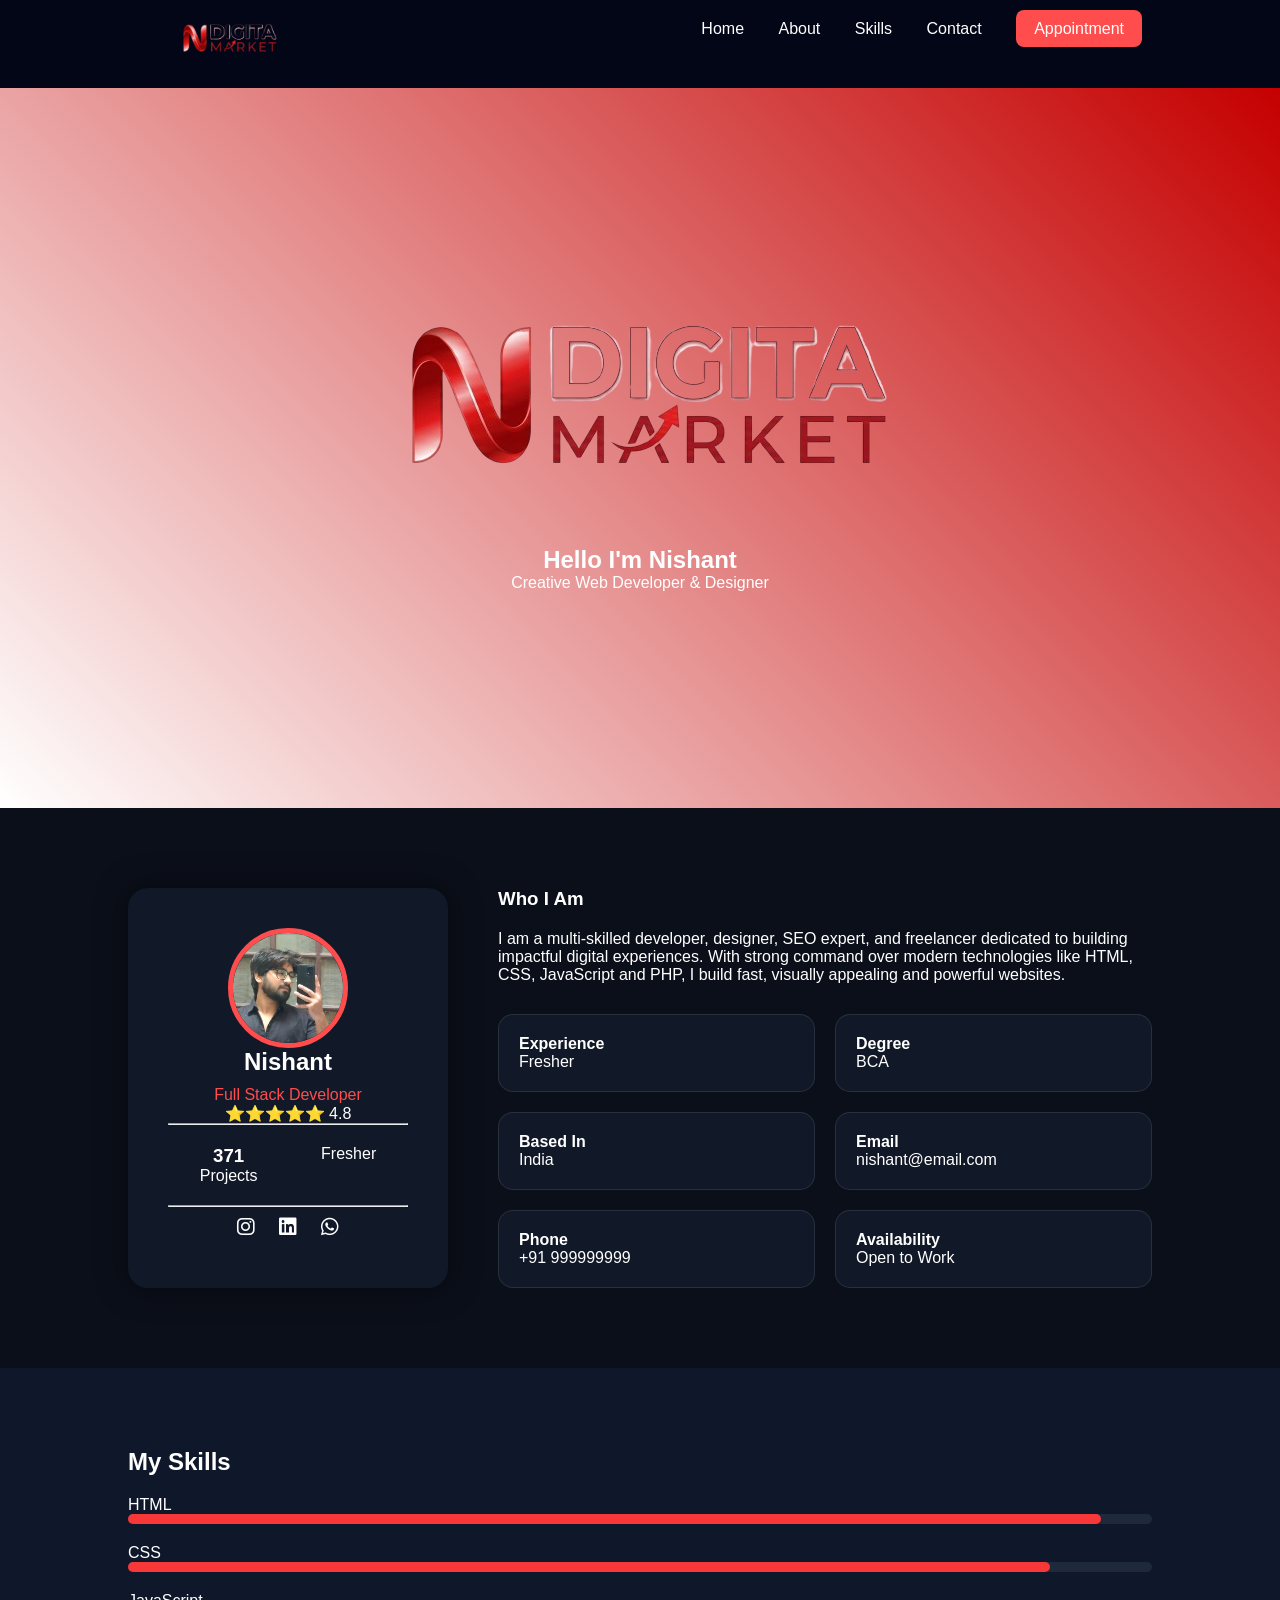
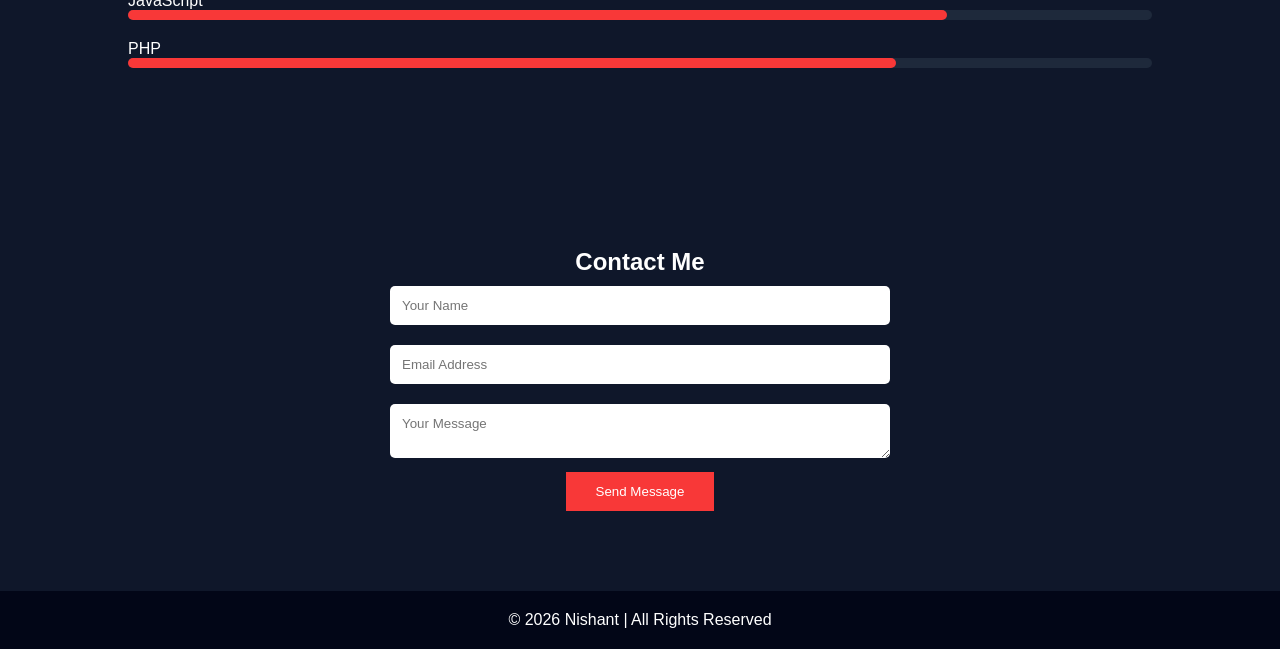
<file: it's me/index.html>
<!DOCTYPE html>
<html lang="en">
<head>
<meta charset="UTF-8">
<meta name="viewport" content="width=device-width, initial-scale=1.0">

<title>Nishant | Developer</title>

<link rel="stylesheet" href="style.css">
<link rel="stylesheet"
href="https://cdnjs.cloudflare.com/ajax/libs/font-awesome/6.5.0/css/all.min.css">
<script src="https://cdnjs.cloudflare.com/ajax/libs/gsap/3.12.2/gsap.min.js"></script>

</head>

<body>

<header>

<p class="logo">
    <img style="width: 200px;" src="Gemini_Generated_Image_mf9o6mmf9o6mmf9o-removebg-preview (1).png" alt="" srcset="">
</p>

<nav>

<a href="#home">Home</a>
<a href="#about">About</a>
<a href="#skills">Skills</a>
<a href="#contact">Contact</a>

<a href="appointment.html" id="#appointment" class="appoint-btn">Appointment</a>

</nav>

</header>

<section class="hero" id="home">

<img src="Gemini_Generated_Image_mf9o6mmf9o6mmf9o-removebg-preview (1).png" class="profile">

<h2>Hello I'm Nishant</h2>

<p>Creative Web Developer & Designer</p>

</section>
<section id="about" >
<section class="about-section" >

<div class="about-container" >

<!-- LEFT PROFILE CARD -->

<div class="profile-card">

<div class="profile-img">

<img src="WhatsApp Image 2026-04-05 at 11.43.42 AM.jpeg">

</div>

<h2>Nishant</h2>

<p class="role">Full Stack Developer</p>

<div class="rating">⭐⭐⭐⭐⭐ 4.8</div>

<hr>

<div class="stats">

<div>
<h3>371</h3>
<p>Projects</p>
</div>

<div>

<p>Fresher</p>
</div>

</div>

<hr>

<div class="social">

<i class="fab fa-instagram" ></i>
<i class="fab fa-linkedin"></i>
<i class="fab fa-whatsapp"></i>

</div>

</div>


<!-- RIGHT CONTENT -->

<div class="about-content">

<h1>Who I Am</h1>

<p>

I am a multi-skilled developer, designer, SEO expert, and freelancer dedicated
to building impactful digital experiences.

With strong command over modern technologies like HTML, CSS, JavaScript
and PHP, I build fast, visually appealing and powerful websites.

</p>

<div class="info-grid">

<div class="info-box">
<h4>Experience</h4>
<p>Fresher</p>
</div>

<div class="info-box">
<h4>Degree</h4>
<p>BCA</p>
</div>

<div class="info-box">
<h4>Based In</h4>
<p>India</p>
</div>

<div class="info-box">
<h4>Email</h4>
<p>nishant@email.com</p>
</div>

<div class="info-box">
<h4>Phone</h4>
<p>+91 999999999</p>
</div>

<div class="info-box">
<h4>Availability</h4>
<p>Open to Work</p>
</div>

</div>

</div>

</div>

</section>
</section>

<section class="skills" id="skills">

<h2>My Skills</h2>

<div class="skill">
<p>HTML</p>
<div class="bar"><span style="width:95%"></span></div>
</div>

<div class="skill">
<p>CSS</p>
<div class="bar"><span style="width:90%"></span></div>
</div>

<div class="skill">
<p>JavaScript</p>
<div class="bar"><span style="width:80%"></span></div>
</div>

<div class="skill">
<p>PHP</p>
<div class="bar"><span style="width:75%"></span></div>
</div>

</section>

<section class="contact" id="contact">

<h2>Contact Me</h2>

<form action="contact.php" method="POST">

<input type="text" name="name" placeholder="Your Name" required>

<input type="email" name="email" placeholder="Email Address" required>

<textarea name="message" placeholder="Your Message"></textarea>

<button type="submit">Send Message</button>

</form>

</section>

<footer>

<p>© 2026 Nishant | All Rights Reserved</p>

</footer>

<script src="script.js"></script>

</body>
</html>
</file>
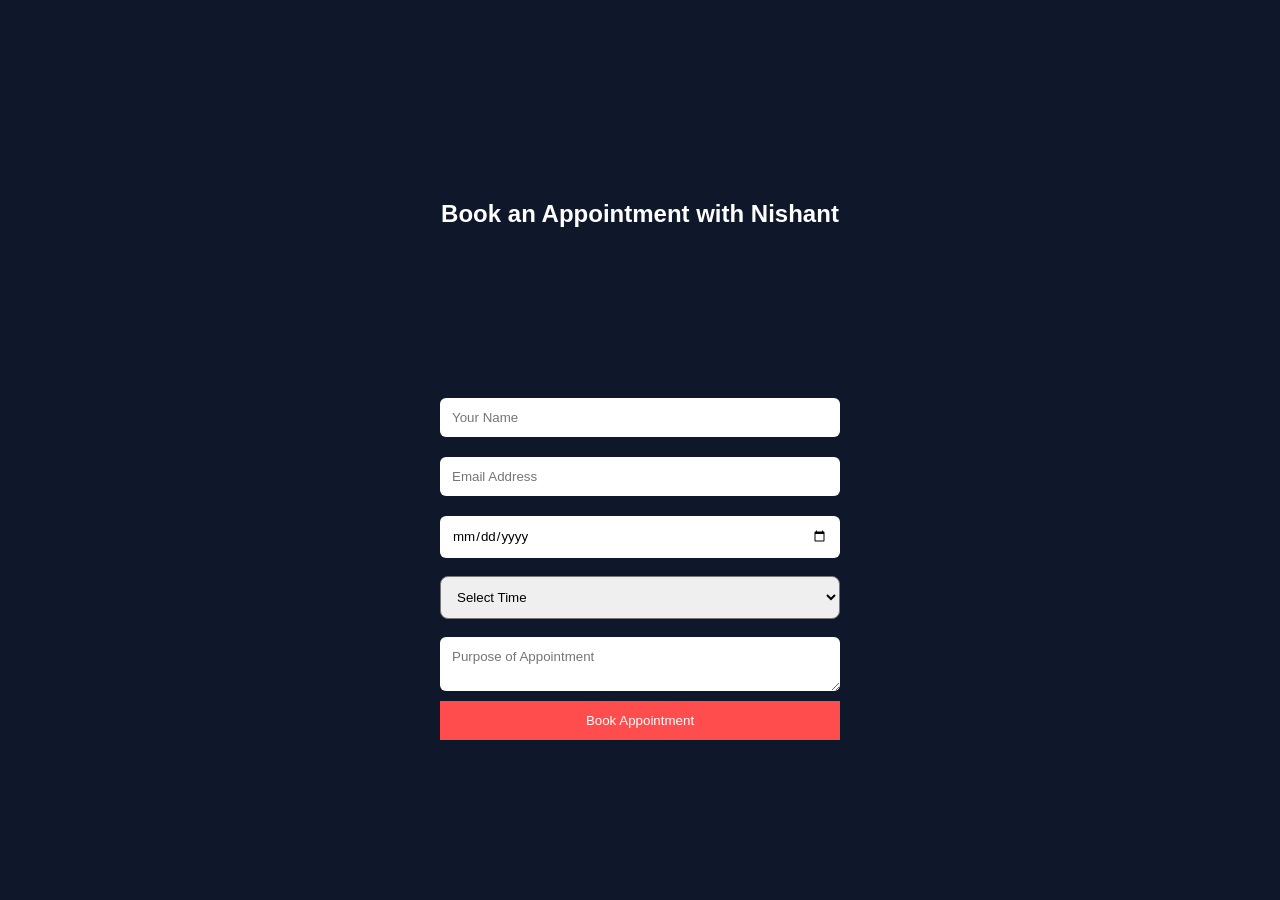
<file: it's me/appointment.html>
<!DOCTYPE html>
<html>

<head>

<title>Book Appointment</title>

<link rel="stylesheet" href="style.css">

</head>

<body>
    

<section class="appointment-page">

<h1 style="margin-top: 200px;">Book an Appointment with Nishant</h1>

<form action="appointment.php" method="POST" class="appoint-form">

<input type="text" name="name" placeholder="Your Name" required>

<input type="email" name="email" placeholder="Email Address" required>

<input type="date" name="date" required>

<select style="padding: 12px;border-radius: 8px;margin-top: 8px;margin-bottom: 8px;" name="time" required>

<option value="">Select Time</option>

<option value="09:00 AM">09:00 AM</option>
<option value="10:00 AM">10:00 AM</option>
<option value="11:00 AM">11:00 AM</option>
<option value="12:00 PM">12:00 PM</option>
<option value="01:00 PM">01:00 PM</option>
<option value="02:00 PM">02:00 PM</option>
<option value="03:00 PM">03:00 PM</option>
<option value="04:00 PM">04:00 PM</option>
<option value="05:00 PM">05:00 PM</option>

</select>

<textarea name="message" placeholder="Purpose of Appointment"></textarea>

<button type="submit">Book Appointment</button>

</form>

</section>

</body>

</html>
</file>
<file: it's me/style.css>
body{
font-family: Arial;
margin:0;
background:#0f172a;
color:white;
}

header{
display:flex;
justify-content:space-between;
padding:20px;
background:#000000;
}

nav a{
margin:10px;
color:white;
text-decoration:none;
}

.hero{
height:80vh;
display:flex;
flex-direction:column;
justify-content:center;
align-items:center;
background:linear-gradient(45deg,#ffffff,#c50000);
animation: fadeIn 2s;
}

button{
padding:10px 20px;
border:none;
background:#22c55e;
color:white;
cursor:pointer;
}

.cards{
display:flex;
gap:20px;
padding:40px;
}

.card{
background:#a82d2dd1;
padding:20px;
border-radius:10px;
transition:0.3s;
}

.card:hover{
transform:scale(1.1);
}

.contact{
padding:40px;
text-align:center;
}

input,textarea{
width:60%;
padding:10px;
margin:10px;
border:none;
}

@keyframes fadeIn{
from{opacity:0;}
to{opacity:1;}
}







*{
margin:0;
padding:0;
box-sizing:border-box;
font-family:Arial;
}

body{
background:#0f172a;
color:white;
}

header{
display:flex;
justify-content:space-between;
padding:20px 10%;
background:#020617;
}

nav a{
color:white;
margin-left:20px;
text-decoration:none;
}

.hero{
text-align:center;
padding:120px 20px;
}

.profile{
width:auto;

margin-bottom:20px;
}

.about{
padding:80px 10%;
text-align:center;
}

.about p{
margin-top:20px;
line-height:1.6;
}

.skills{
padding:80px 10%;
}

.skill{
margin:20px 0;
}

.bar{
height:10px;
background:#1e293b;
border-radius:20px;
}

.bar span{
display:block;
height:100%;
background:#f83838;
border-radius:20px;
}

.contact{
padding:80px 10%;
text-align:center;
}

form{
max-width:500px;
margin:auto;
}

input,textarea{
width:100%;
padding:12px;
margin:10px 0;
border:none;
border-radius:5px;
}

button{
background:#f83838;
border:none;
padding:12px 30px;
cursor:pointer;
color:white;
}

footer{
text-align:center;
padding:20px;
background:#020617;
}





.about-section{
background:#0b0f19;
color:white;
padding:80px 10%;
}

.about-container{
display:flex;
gap:50px;
}

.profile-card{
background:#111827;
padding:40px;
border-radius:20px;
width:320px;
text-align:center;
box-shadow:0 0 30px rgba(0,0,0,0.5);
}

.profile-img{
width:120px;
height:120px;
border-radius:50%;
border:5px solid #ff4d4d;
overflow:hidden;
margin:auto;
}

.profile-img img{
width:100%;
}

.role{
color:#ff4d4d;
margin-top:10px;
}

.stats{
display:flex;
justify-content:space-around;
margin:20px 0;
}

.social i{
margin:10px;
font-size:20px;
cursor:pointer;
}

.about-content{
flex:1;
}

.about-content h1{
margin-bottom:20px;
}

.info-grid{
display:grid;
grid-template-columns:repeat(2,1fr);
gap:20px;
margin-top:30px;
}

.info-box{
background:#111827;
padding:20px;
border-radius:15px;
border:1px solid rgba(255,255,255,0.1);
transition:0.3s;
}

.info-box:hover{
border-color:#ff4d4d;
transform:translateY(-5px);
}





.appoint-btn{
background:#ff4d4d;
padding:10px 18px;
border-radius:8px;
color:white;
text-decoration:none;
margin-left:20px;
transition:0.3s;
}

.appoint-btn:hover{
background:#ff2b2b;
transform:scale(1.05);
}



.appointment-page{
height:100vh;
display:flex;
flex-direction:column;
justify-content:center;
align-items:center;
background:#0f172a;
color:white;
}

.appoint-form{
width:400px;
display:flex;
flex-direction:column;
}

.appoint-form input,
.appoint-form textarea{
margin:10px 0;
padding:12px;
border:none;
border-radius:6px;
}

.appoint-form button{
background:#ff4d4d;
border:none;
padding:12px;
color:white;
cursor:pointer;
}






#popup{
position:fixed;
top:30px;
right:30px;
padding:20px 30px;
color:white;
font-weight:bold;
border-radius:8px;
display:none;
}

.success{
background:#22c55e;
}

.error{
background:#ef4444;
}
</file>
